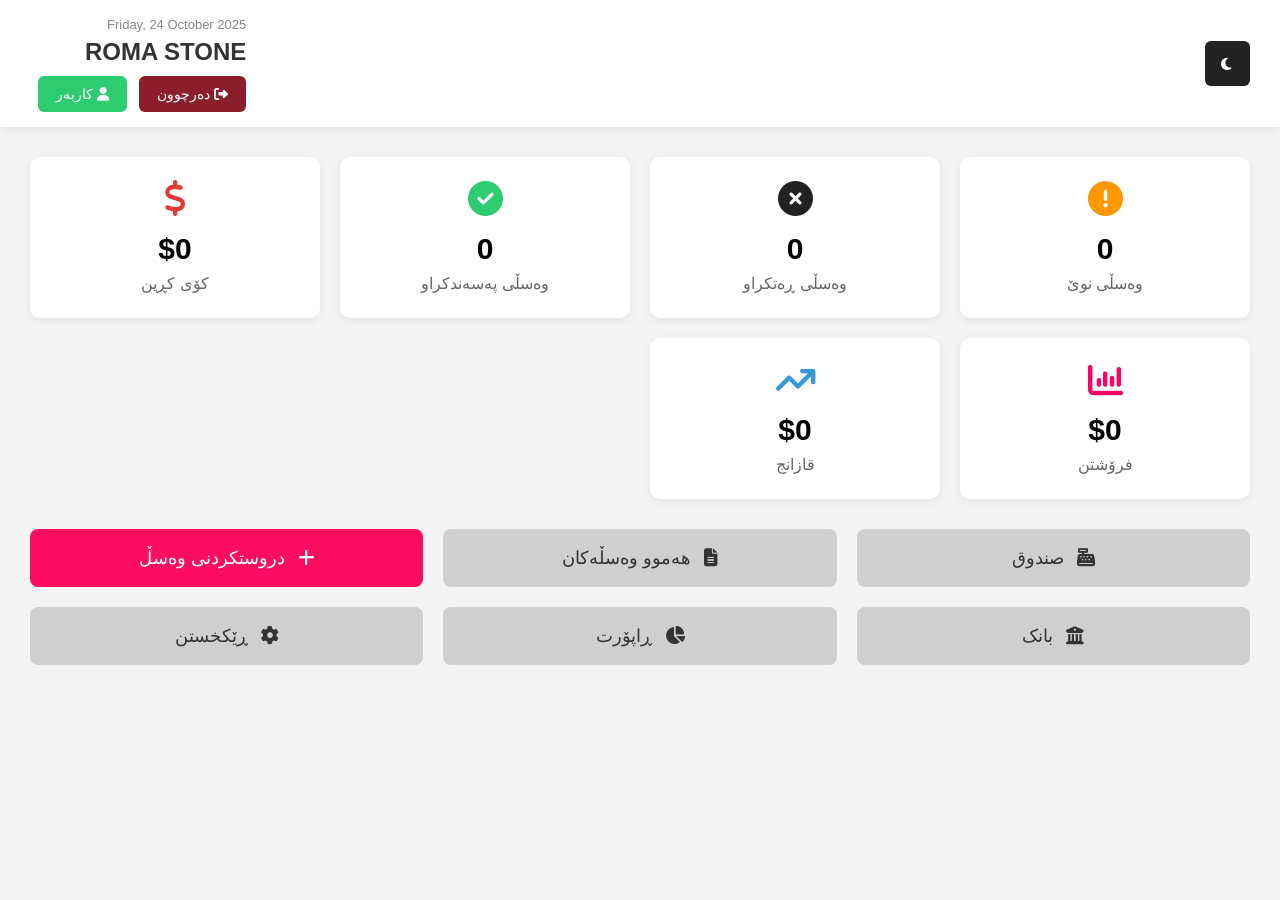
<file: index.html>
<!DOCTYPE html>
<html lang="ku" dir="rtl">

<head>
    <meta charset="UTF-8">
    <meta name="viewport" content="width=device-width, initial-scale=1.0">
    <title>ROMA STONE Dashboard</title>

    <link rel="stylesheet" href="style.css">

    <link rel="stylesheet"
        href="https://cdnjs.cloudflare.com/ajax/libs/font-awesome/6.5.2/css/all.min.css">
</head>

<body>

    <!-- Header -->
    <header class="header">

        <div class="left">
            <button class="dark-btn">
                <i class="fa-solid fa-moon"></i>
            </button>
        </div>

        <div class="right">

            <span class="time">
                Friday, 24 October 2025
            </span>

            <h2>ROMA STONE</h2>

            <div class="header-buttons">

                <button class="logout">
                    <i class="fa-solid fa-right-from-bracket"></i>
                    دەرچوون
                </button>

                <button class="user">
                    <i class="fa-solid fa-user"></i>
                    کاربەر
                </button>

            </div>

        </div>

    </header>

    <!-- Dashboard Cards -->
    <section class="cards">

        <div class="card">
            <i class="fa-solid fa-circle-exclamation orange"></i>
            <h1>0</h1>
            <p>وەسڵی نوێ</p>
        </div>

        <div class="card">
            <i class="fa-solid fa-circle-xmark black"></i>
            <h1>0</h1>
            <p>وەسڵی ڕەتکراو</p>
        </div>

        <div class="card">
            <i class="fa-solid fa-circle-check green"></i>
            <h1>0</h1>
            <p>وەسڵی پەسەندکراو</p>
        </div>

        <div class="card">
            <i class="fa-solid fa-dollar-sign red"></i>
            <h1>$0</h1>
            <p>کۆی کڕین</p>
        </div>

        <div class="card">
            <i class="fa-solid fa-chart-column pink"></i>
            <h1>$0</h1>
            <p>فرۆشتن</p>
        </div>

        <div class="card">
            <i class="fa-solid fa-arrow-trend-up blue"></i>
            <h1>$0</h1>
            <p>قازانج</p>
        </div>

    </section>

    <!-- Menu -->
    <section class="menu">

        <a href="cashbox.html" class="menu-btn">
            <i class="fa-solid fa-cash-register"></i>
            صندوق
        </a>

        <a href="receipts.html" class="menu-btn">
            <i class="fa-solid fa-file-lines"></i>
            هەموو وەسڵەکان
        </a>

        <a href="create.html" class="menu-btn add">
            <i class="fa-solid fa-plus"></i>
            دروستکردنی وەسڵ
        </a>

        <a href="bank.html" class="menu-btn">
            <i class="fa-solid fa-building-columns"></i>
            بانک
        </a>

        <a href="reports.html" class="menu-btn">
            <i class="fa-solid fa-chart-pie"></i>
            ڕاپۆرت
        </a>

        <a href="#" class="menu-btn">
            <i class="fa-solid fa-gear"></i>
            ڕێکخستن
        </a>

    </section>

    <script src="script.js"></script>

</body>
</html>
</file>
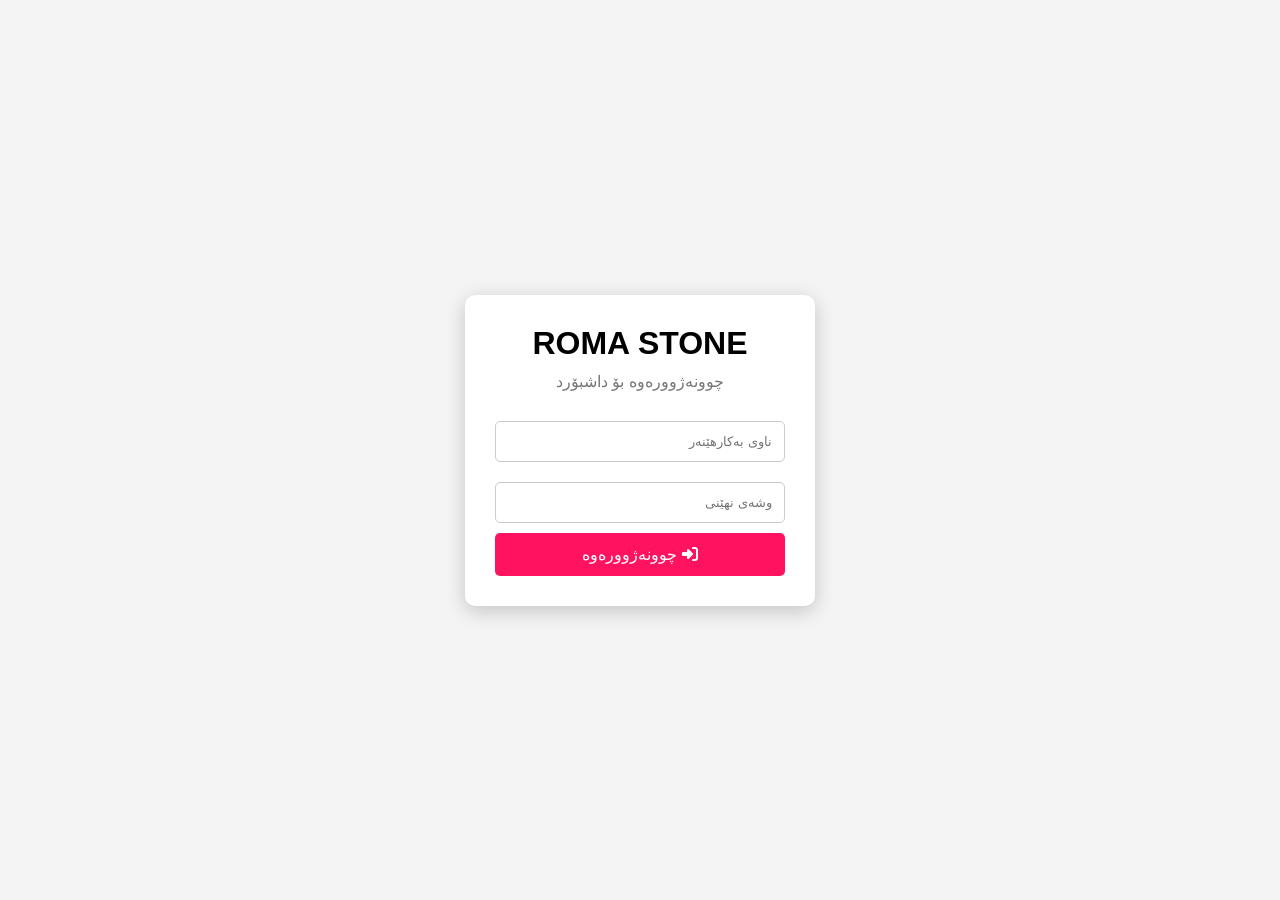
<file: login.html>
<!DOCTYPE html>
<html lang="ku" dir="rtl">
<head>
<meta charset="UTF-8">
<meta name="viewport" content="width=device-width, initial-scale=1.0">
<title>ROMA STONE - Login</title>

<link rel="stylesheet" href="login.css">
<link rel="stylesheet" href="https://cdnjs.cloudflare.com/ajax/libs/font-awesome/6.5.2/css/all.min.css">

</head>
<body>

<div class="container">

<div class="login-box">

<h1>ROMA STONE</h1>

<p>چوونەژوورەوە بۆ داشبۆرد</p>

<form id="loginForm">

<input type="text" id="username" placeholder="ناوی بەکارهێنەر" required>

<input type="password" id="password" placeholder="وشەی نهێنی" required>

<button type="submit">
<i class="fa-solid fa-right-to-bracket"></i>
چوونەژوورەوە
</button>

</form>

</div>

</div>

<script>

const form = document.getElementById("loginForm");

form.addEventListener("submit", function(e){

e.preventDefault();

const username = document.getElementById("username").value.trim();

const password = document.getElementById("password").value.trim();

if(username === "admin" && password === "1234"){

window.location.href = "index.html";

}else{

alert("ناوی بەکارهێنەر یان وشەی نهێنی هەڵەیە");

}

});

</script>

</body>
</html>
</file>
<file: style.css>
*{
    margin:0;
    padding:0;
    box-sizing:border-box;
    font-family:Tahoma,sans-serif;
}

body{
    background:#f4f4f4;
    direction:rtl;
}

/* HEADER */

.header{
    background:#fff;
    padding:15px 30px;
    display:flex;
    justify-content:space-between;
    align-items:center;
    box-shadow:0 2px 10px rgba(0,0,0,.08);
}

.right h2{
    margin:5px 0;
    color:#333;
}

.time{
    font-size:13px;
    color:#888;
}

.header-buttons{
    margin-top:10px;
}

.header button{
    border:none;
    padding:10px 18px;
    border-radius:6px;
    cursor:pointer;
    margin-left:8px;
    color:white;
    font-size:14px;
}

.user{
    background:#2ecc71;
}

.logout{
    background:#8b1d2c;
}

.dark-btn{
    background:#222;
    color:#fff;
    width:45px;
    height:45px;
    border-radius:8px;
}

/* CARDS */

.cards{

    display:grid;
    grid-template-columns:repeat(4,1fr);

    gap:20px;

    padding:30px;

}

.card{

    background:#fff;

    border-radius:10px;

    padding:25px;

    text-align:center;

    box-shadow:0 2px 10px rgba(0,0,0,.08);

    transition:.3s;

}

.card:hover{

    transform:translateY(-5px);

}

.card i{

    font-size:35px;

    margin-bottom:15px;

}

.card h1{

    margin-bottom:8px;

    font-size:30px;

}

.card p{

    color:#666;

}

/* ICON COLORS */

.orange{

    color:#ff9800;

}

.black{

    color:#222;

}

.green{

    color:#2ecc71;

}

.red{

    color:#e53935;

}

.pink{

    color:#ff0066;

}

.blue{

    color:#3498db;

}

/* MENU */

.menu{

    display:grid;

    grid-template-columns:repeat(3,1fr);

    gap:20px;

    padding:0 30px 30px;

}

.menu-btn{

    background:#cfcfcf;

    text-decoration:none;

    color:#333;

    padding:18px;

    text-align:center;

    border-radius:8px;

    font-size:18px;

    transition:.3s;

}

.menu-btn i{

    margin-left:8px;

}

.menu-btn:hover{

    background:#bdbdbd;

}

.add{

    background:#ff0d61;

    color:white;

}

.add:hover{

    background:#e40055;

}

/* RESPONSIVE */

@media(max-width:900px){

.cards{

grid-template-columns:repeat(2,1fr);

}

.menu{

grid-template-columns:1fr;

}

.header{

flex-direction:column;

gap:15px;

text-align:center;

}

}

@media(max-width:600px){

.cards{

grid-template-columns:1fr;

}

}
</file>
<file: login.css>
*{
margin:0;
padding:0;
box-sizing:border-box;
font-family:Tahoma,sans-serif;
}

body{

display:flex;
justify-content:center;
align-items:center;
height:100vh;

background:#f4f4f4;

}

.login-box{

width:350px;

background:#fff;

padding:30px;

border-radius:10px;

box-shadow:0 5px 20px rgba(0,0,0,.2);

text-align:center;

}

h1{

margin-bottom:10px;

}

p{

margin-bottom:20px;

color:#777;

}

input{

width:100%;

padding:12px;

margin:10px 0;

border:1px solid #ccc;

border-radius:5px;

}

button{

width:100%;

padding:12px;

background:#ff1361;

color:#fff;

border:none;

border-radius:5px;

font-size:16px;

cursor:pointer;

}

button:hover{

background:#e10056;

}
</file>
